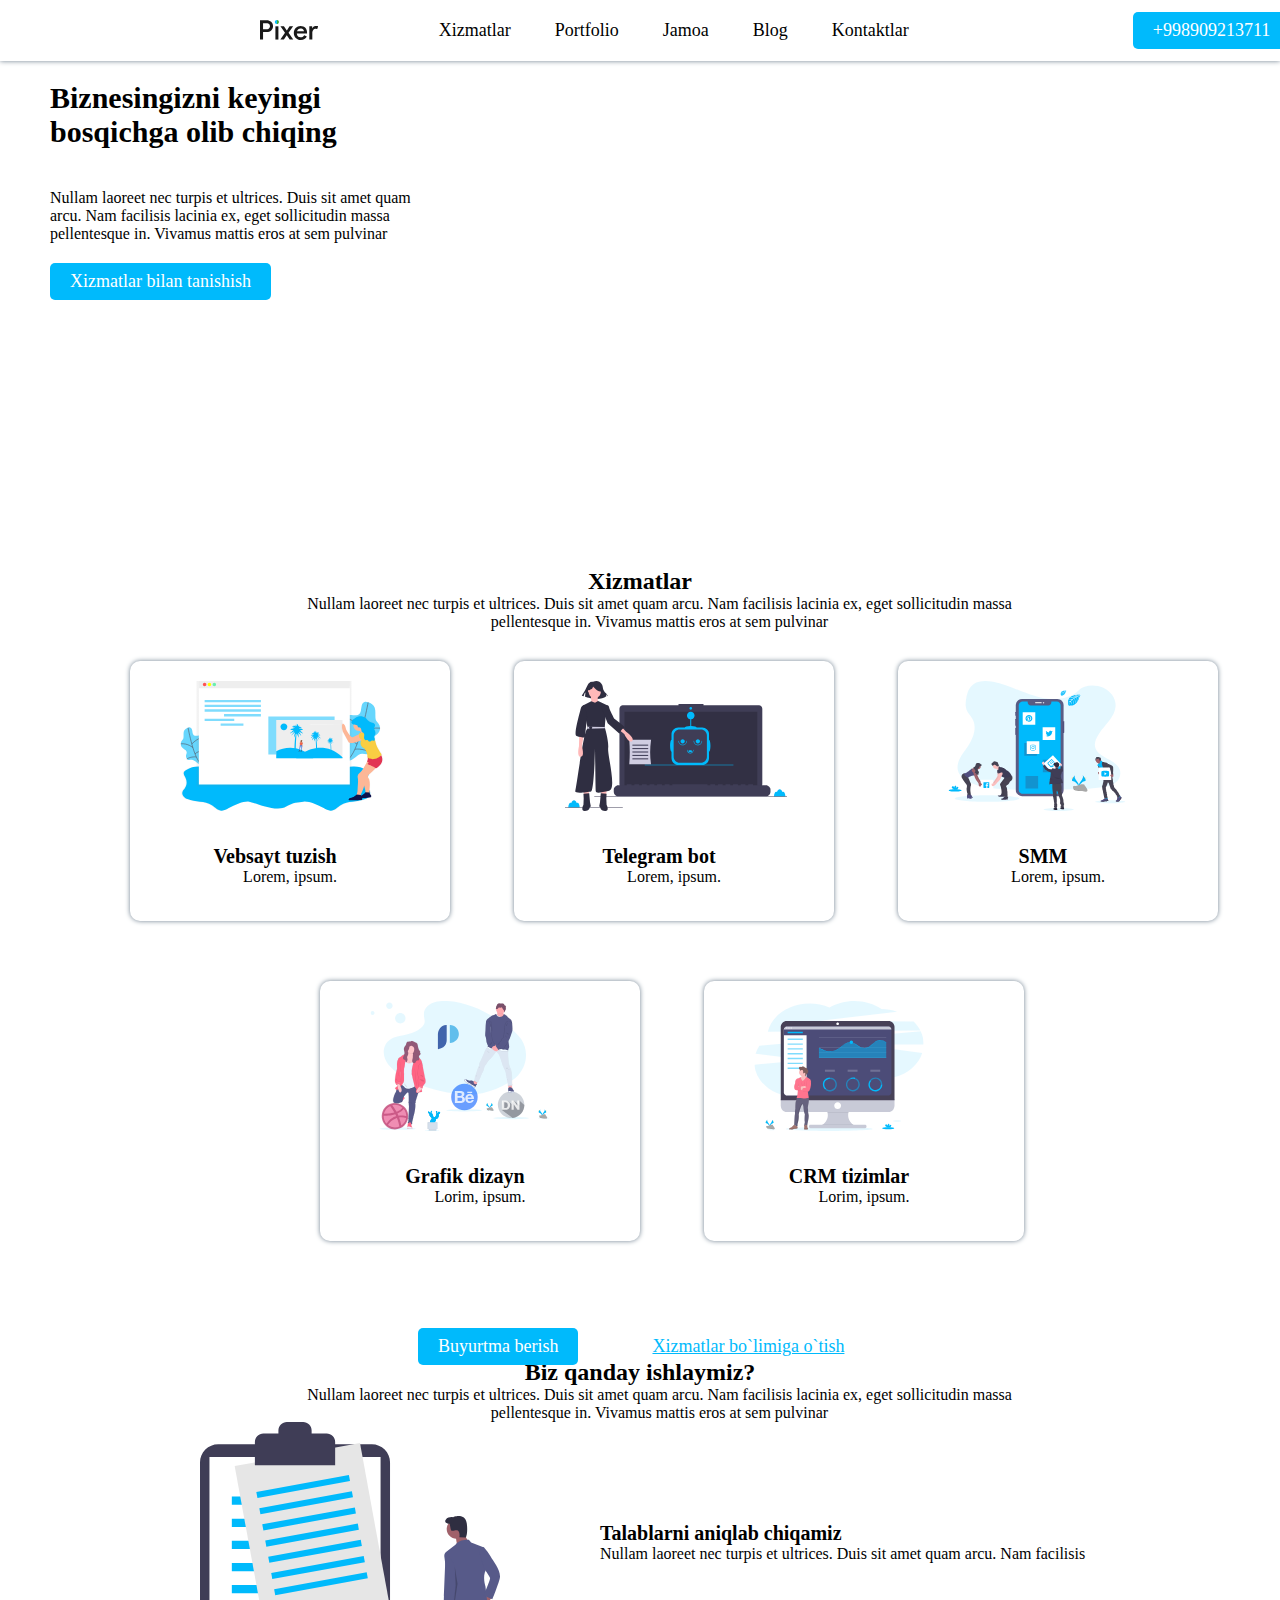
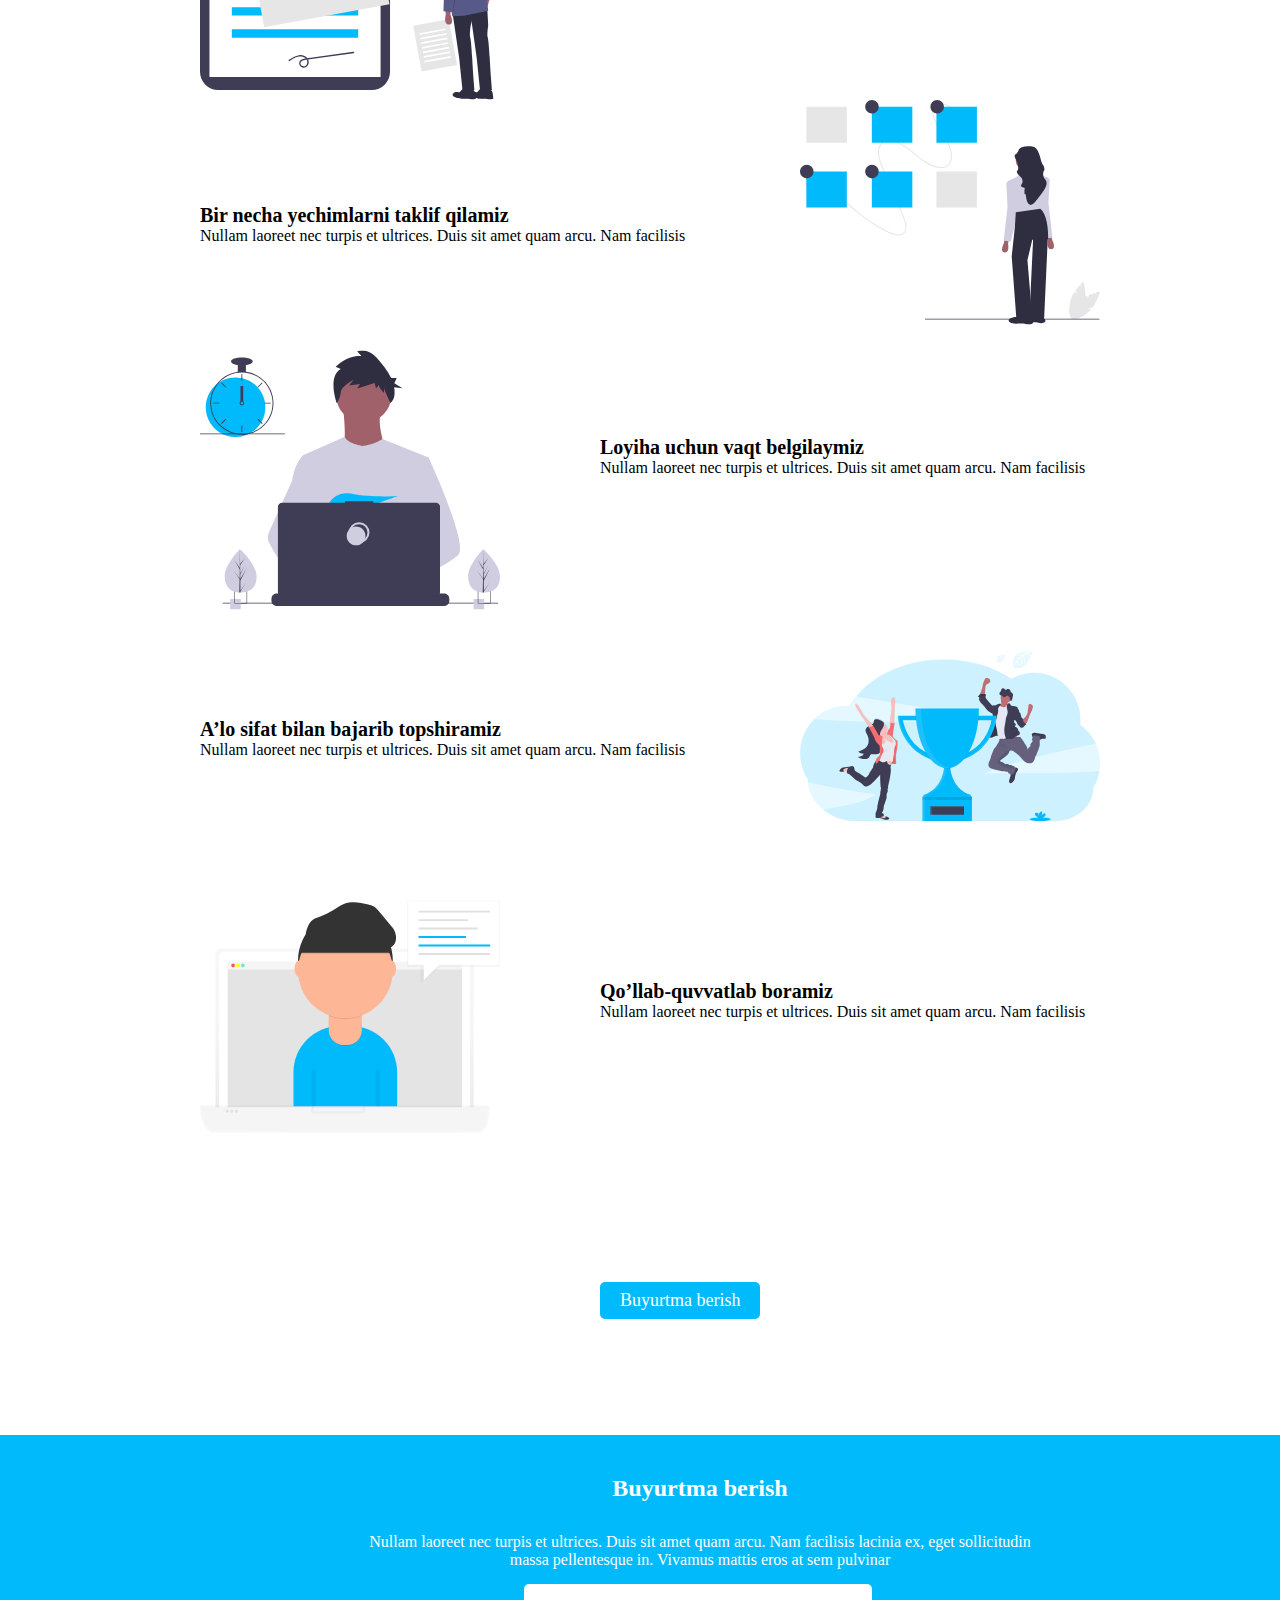
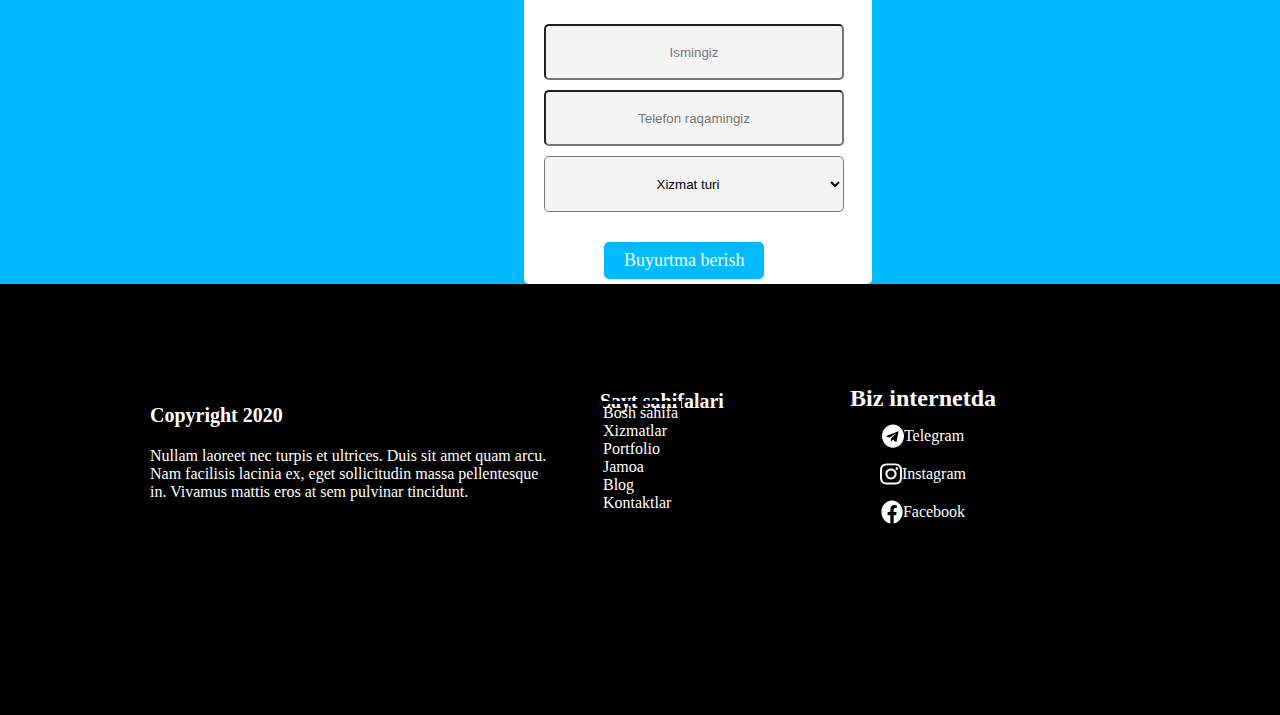
<file: index.html>
<!DOCTYPE html>
<html lang="en">
<head>
    <meta charset="UTF-8">
    <meta http-equiv="X-UA-Compatible" content="IE=edge">
    <meta name="viewport" content="width=device-width, initial-scale=1.0">
    <link href="https://fonts.googleapis.com/css2?family=Open+Sans:wght@400;700&display=swap" rel="stylesheet">  
     <link rel="stylesheet" href="style.css">
    <title>Pixer</title>
</head>
<body>
<header>
    
    
   
    <div id="bosh" class="container flex">
        <div class="logo"> <img src="Pixer-images/Umumiy/LOGO.svg" alt="logo"></div>
        <ul class="main-nav">
            <li  class="nav-items "><a  class="nav-link" href="pages.html">Xizmatlar</a></li>
            <li  class="nav-items "><a  class="nav-link" href="#">Portfolio</a></li>
            <li  class="nav-items "><a  class="nav-link" href="#">Jamoa</a></li>
            <li  class="nav-items "><a  class="nav-link" href="#">Blog</a></li>
            <li  class="nav-items "><a  class="nav-link" href="#">Kontaktlar</a></li>
            <li  id="btn" class="nav-items main-btn"><a  class="nav-link" href="#">+998909213711</a></li>
        </ul>
      </div>
   </header>
     <section class="part2">
        <div class="quti"><h2 class="biznes">Biznesingizni keyingi bosqichga
            olib chiqing</h2>
            <p class="nullam">Nullam laoreet nec turpis et ultrices. Duis sit amet quam arcu. Nam facilisis lacinia ex, eget sollicitudin massa pellentesque in. Vivamus mattis eros at sem pulvinar</p>
            <p  id="buttton" class="nav-items main-btn"><a  class="nav-link"  href="pages/pages.html" target="_blank" >Xizmatlar bilan tanishish</a></p>
        </div>
        <div class="vid">
            <iframe width="560" height="315" src="https://www.youtube.com/embed/yDD7FL8EhFs" title="YouTube video player" frameborder="0" allow="accelerometer; autoplay; clipboard-write; encrypted-media; gyroscope; picture-in-picture" allowfullscreen></iframe>
          </div>
     </section>
      <div class="part3">
        <h2 class="serv">Xizmatlar</h2>
        <p class="h2o">Nullam laoreet nec turpis et ultrices. Duis sit amet quam arcu. Nam facilisis lacinia ex, eget sollicitudin massa pellentesque in. Vivamus mattis eros at sem pulvinar</p>
     <div class="boks">
     <a href="pages/pages.html#11" target="_blank">   <img class="main-img" src="Pixer-images/Xizmatlar/1.svg" alt="1">
        <h4>Vebsayt tuzish</h4>
        <p class="lorem">Lorem, ipsum.</p></a>
     </div>
     <div class="boks">
       <a href="pages/pages.html#22" target="_blank"> <img class="main-img" src="Pixer-images/Xizmatlar/2.svg" alt="1">
        <h4>Telegram bot</h4>
        <p class="lorem">Lorem, ipsum.</p></a>
     </div>
     <div class="boks">
       <a href="pages/pages.html#33" target="_blank">  <img class="main-img" src="Pixer-images/Xizmatlar/3.svg" alt="1">
        <h4>SMM</h4>
        <p class="lorem">Lorem, ipsum.</p></a>
     </div>
    <div class="boks2">
        <div class="bokss">
           <a href="pages/pages.html#44" target="_blank"> <img class="main-img" src="Pixer-images/Xizmatlar/4.svg" alt="1">
            <h4>Grafik dizayn</h4>
            <p class="lorem">Lorim, ipsum.</p> </a> </div>
        <div class="bokss">
          <a href="pages/pages.html#55" target="_blank">  <img class="main-img" src="Pixer-images/Xizmatlar/5.svg" alt="1">
            <h4>CRM tizimlar</h4>
            <p class="lorem">Lorim, ipsum.</p></a>
         </div>
   
    <p class="nav-items main-btn owa" ><a href="#feature">Buyurtma berish</a></p>
    <p class="nav-items  owaa" ><a href="pages/pages.html">Xizmatlar bo`limiga o`tish</a></p>
    </div>
      </div>
  <div class="part4">
    <h2 class="serv">Biz qanday ishlaymiz?</h2>
    <p class="h2o">Nullam laoreet nec turpis et ultrices. Duis sit amet quam arcu. Nam facilisis lacinia ex, eget sollicitudin massa pellentesque in. Vivamus mattis eros at sem pulvinar</p>
  <img class="bqi" src="Pixer-images/Qanday-ishlaymiz/1.svg" alt="1">
    <div class="soz">
    <h3 class="shu">Talablarni aniqlab chiqamiz</h3>
    <p class="bu">Nullam laoreet nec turpis et ultrices. Duis sit amet quam arcu. Nam facilisis</p>
  </div>
  <img class="bqii" src="Pixer-images/Qanday-ishlaymiz/2.svg" alt="1">
    <div class="sozz">
    <h3 class="shu">Bir necha yechimlarni taklif qilamiz</h3>
    <p class="bu">Nullam laoreet nec turpis et ultrices. Duis sit amet quam arcu. Nam facilisis</p>
  </div>
  <img class="bqa" src="Pixer-images/Qanday-ishlaymiz/3.svg" alt="1">
    <div class="sez">
    <h3 class="shu">Loyiha uchun vaqt belgilaymiz</h3>
    <p class="bu">Nullam laoreet nec turpis et ultrices. Duis sit amet quam arcu. Nam facilisis</p>
  </div>
  <img class="bqin" src="Pixer-images/Qanday-ishlaymiz/4.svg" alt="4">
    <div class="sob">
    <h3 class="shu">A’lo sifat bilan bajarib topshiramiz</h3>
    <p class="bu">Nullam laoreet nec turpis et ultrices. Duis sit amet quam arcu. Nam facilisis</p>
  </div>
  <img class="bqir" src="Pixer-images/Qanday-ishlaymiz/5.svg" alt="1">
  <div class="siz">
  <h3 class="shu">Qo’llab-quvvatlab boramiz</h3>
  <p class="bu">Nullam laoreet nec turpis et ultrices. Duis sit amet quam arcu. Nam facilisis</p>
</div>
<p class="nav-items main-btn knopka" ><a href="#feature">Buyurtma berish</a></p>
</div>
     <section id="feature">
        <div class="container">
         <h2 class="order">Buyurtma berish</h2>
         <p class="about">Nullam laoreet nec turpis et ultrices. Duis sit amet quam arcu. Nam facilisis lacinia ex, eget sollicitudin massa pellentesque in. Vivamus mattis eros at sem pulvinar</p>
       <div class="input">
          <input class="inp" type="text" placeholder="Ismingiz">
          <input class="inp" type="tel" placeholder="Telefon raqamingiz">
          <select class="inp" name="Xizmat turi">
              <option value="">Xizmat turi</option>
              <option value="">Sayt tuzish</option >
              <option value="">Telegram bot tuzish</option>
              <option value="">SMM</option>
              <option value="">Grafik dizayn</option>
              <option value="">CRM tizimlar</option>
          </select>
          <p id="buton" class="nav-items main-btn " ><a class="nav-link" href="">Buyurtma berish</a></p>
       </div>
      </div>
      </section>
  <footer>
      <div class="bir">
          <h4>Copyright 2020</h4>
  <p>Nullam laoreet nec turpis et ultrices. Duis sit amet quam arcu. Nam facilisis lacinia ex, eget sollicitudin massa pellentesque in. Vivamus mattis eros at sem pulvinar tincidunt.</p>
  
      </div>
      <div class="ikki">
          <h2 class="sarlavha">Sayt sahifalari</h2>
          <ul class="oxri">
              
              <li class="futer"><a href="#">Bosh sahifa</a></li>
              <li class="futer"><a href="pages/pages.html">Xizmatlar</a></li>
              <li class="futer"><a href="#port">Portfolio</a></li>
              <li class="futer"><a href="#jamoa">Jamoa</a></li>
              <li class="futer"><a href="#blog">Blog</a></li>
              <li class="futer"><a href="#kontakt">Kontaktlar</a></li>
           </ul>
          </div>
          <div class="uchinchi">
              <h2>Biz internetda</h2>
              <div class="linklar">
                  <a href="https://t.me/s_722462" target="_blank"><img src="Pixer-images/Icons/telegram.svg" alt="">Telegram</a>
              </div>
              <div class="linklar">
                  <a href="https://instagram.com/shakhbozoff1" target="_blank"><img src="Pixer-images/Icons/instagram.svg" alt="">Instagram</a>
              </div>
              <div class="linklar">
                  <a href="https://facebook.com/shakhbozoff1" target="_blank"><img src="Pixer-images/Icons/facebook.svg" alt="">Facebook</a>
              </div>
          </div>
  </footer>
  </body>
</file>
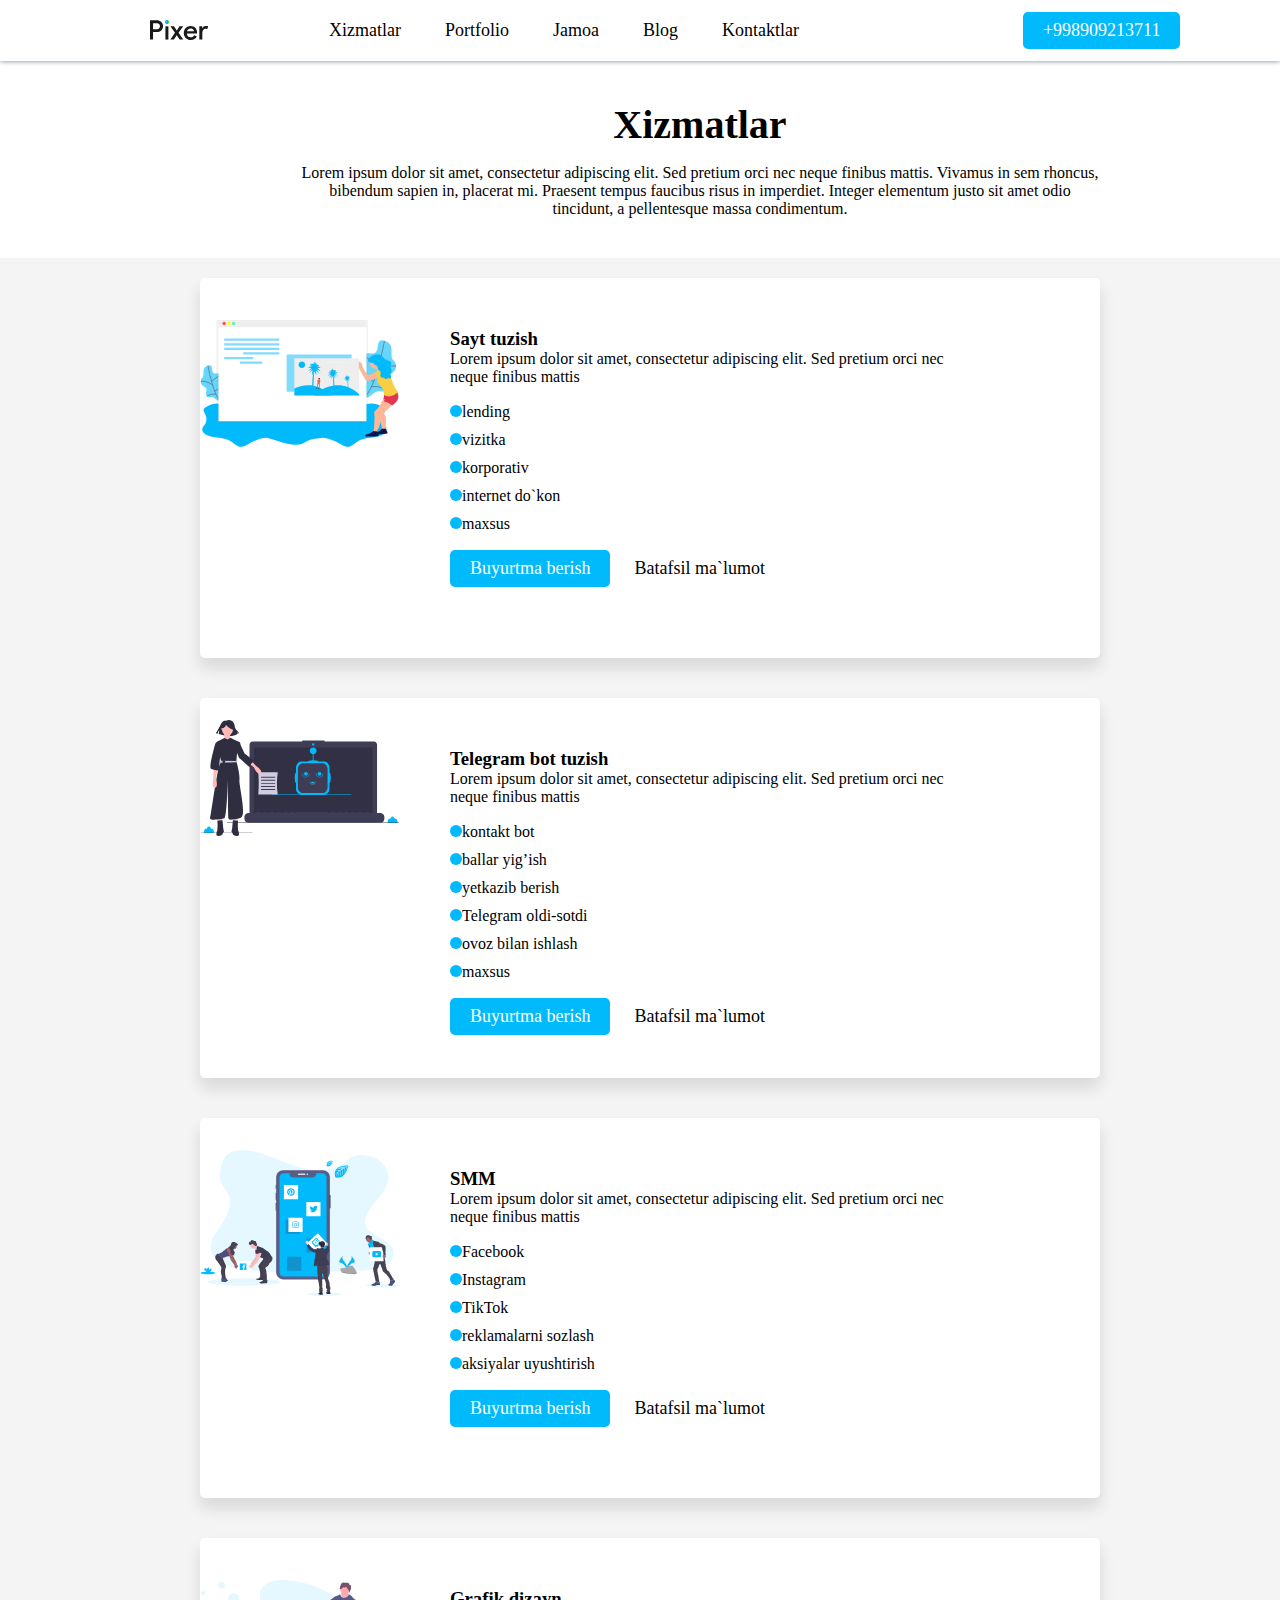
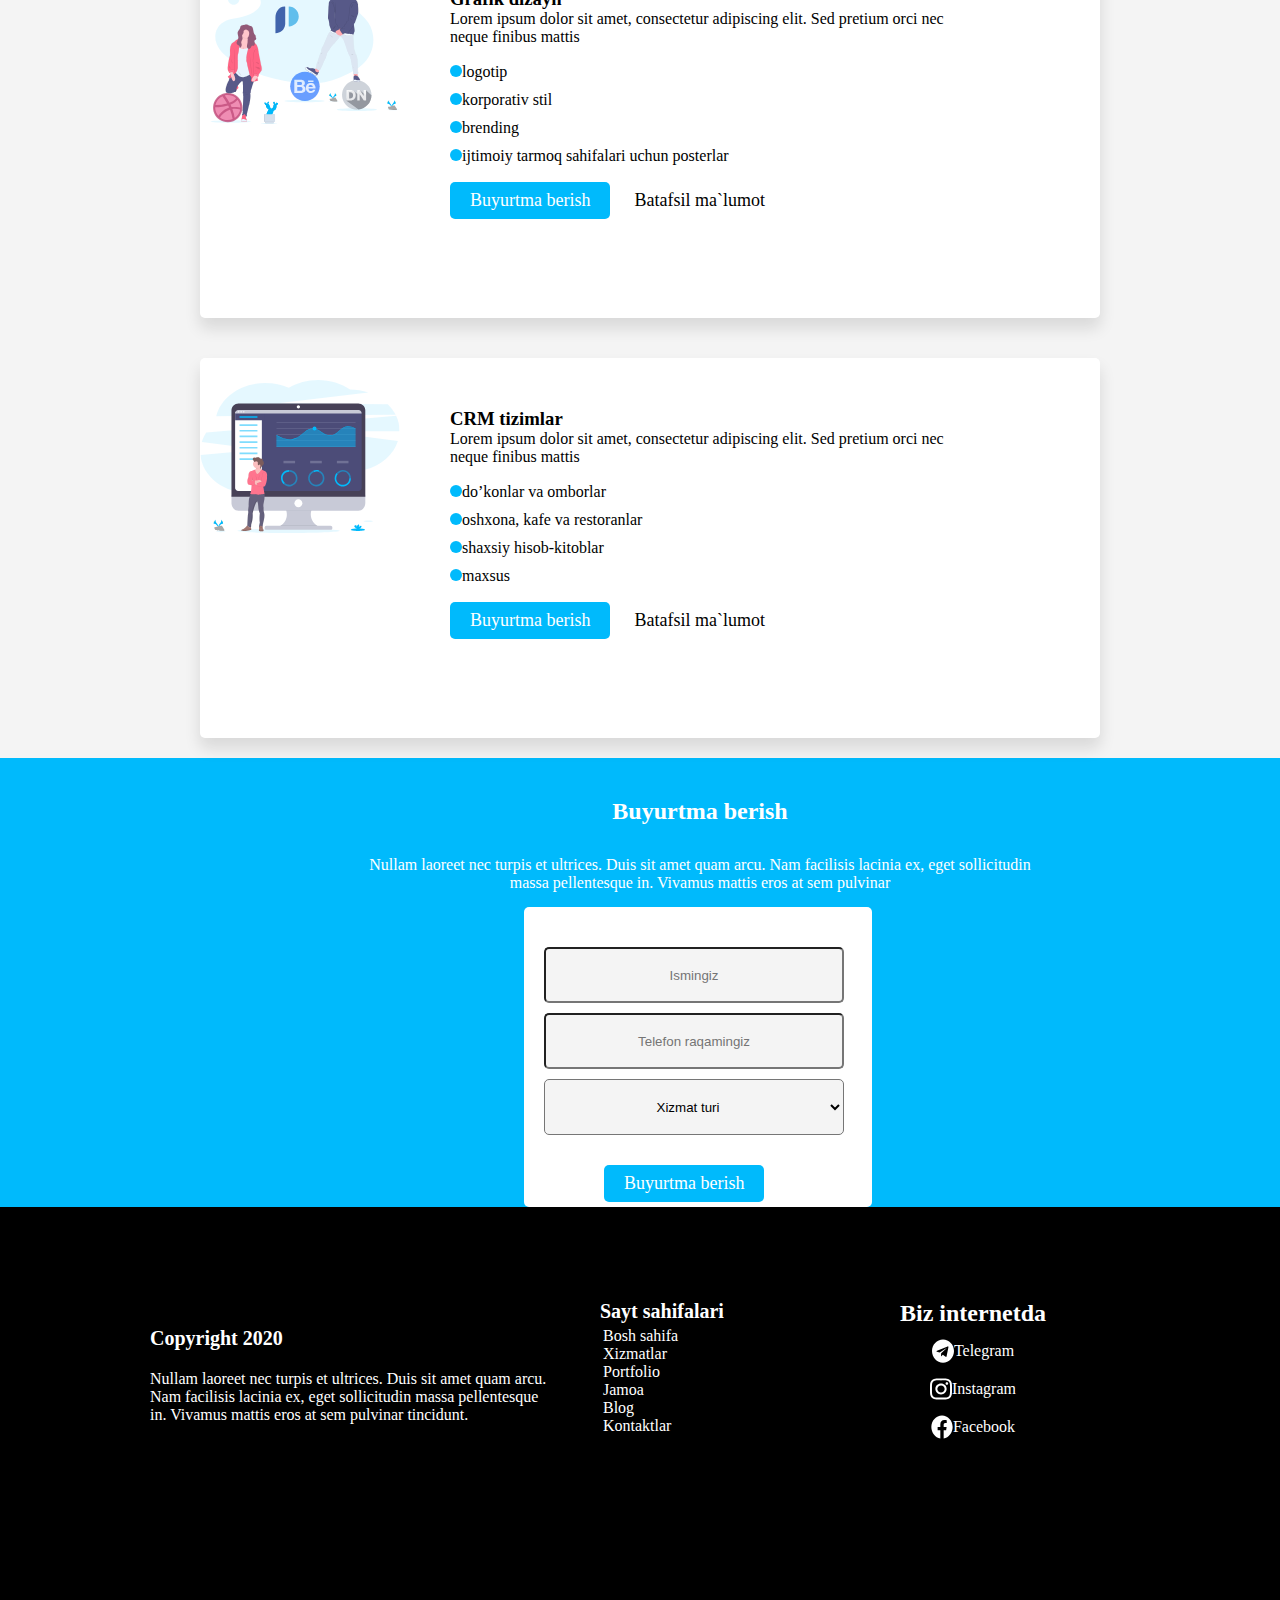
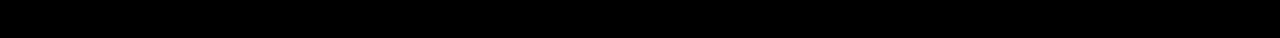
<file: pages/pages.html>
<!DOCTYPE html>
<html lang="en">
<head>
    <meta charset="UTF-8">
    <meta http-equiv="X-UA-Compatible" content="IE=edge">
    <meta name="viewport" content="width=device-width, initial-scale=1.0">
    <link href="https://fonts.googleapis.com/css2?family=Open+Sans:wght@400;700&display=swap" rel="stylesheet">  
     <link rel="stylesheet" href="main-pages.css">
    <title>Pixer</title>
</head>
<body>
   <header>
    <div id="bosh" class="container flex">
        <div class="logo"> <img src="../Pixer-images/Umumiy/LOGO.svg" alt="logo"></div>
        <ul class="main-nav">
            <li  class="nav-items"><a  class="nav-link" href="pages.html">Xizmatlar</a></li>
            <li  class="nav-items"><a  class="nav-link" href="#">Portfolio</a></li>
            <li  class="nav-items"><a  class="nav-link" href="#">Jamoa</a></li>
            <li  class="nav-items"><a  class="nav-link" href="#">Blog</a></li>
            <li  class="nav-items"><a  class="nav-link" href="#">Kontaktlar</a></li>
            <li  id="btn" class="nav-items main-btn"><a  class="nav-link" href="#">+998909213711</a></li>
        </ul>
      </div>
   </header> 
   <section id="part2">
    <div class="portion one">
        <h2 class="text">Xizmatlar</h2>
  <p class="tekst">Lorem ipsum dolor sit amet, consectetur adipiscing elit. Sed pretium orci nec neque finibus mattis. Vivamus in sem rhoncus, bibendum sapien in, placerat mi. Praesent tempus faucibus risus in imperdiet. Integer elementum justo sit amet odio tincidunt, a pellentesque massa condimentum.</p>
    </div>
</section>
<div class="serviss">
    <div class="services" >
        <img class="rasm" src="../Pixer-images/Xizmatlar/1.svg" alt="1">
       <div class="royhat">
        <h3 id="11">Sayt tuzish</h3>
        <p class="web">Lorem ipsum dolor sit amet, consectetur adipiscing elit. Sed pretium orci nec neque finibus mattis</p>
        <ul class="ul-items">
            <li class="items"><span> </span>lending</li>
            <li class="items"><span> </span>vizitka</li>
            <li class="items"><span> </span>korporativ</li>
            <li class="items"><span> </span>internet do`kon</li>
            <li class="items"><span> </span>maxsus</li>
            <li class="nav-items main-btn tugma" ><a class="nav-link" href="#feature">Buyurtma berish</a></li>
      <li class="nav-items"> <a href="#">Batafsil ma`lumot</a></li>
        </ul> 
       </div>
    </div>
    <div class="services">
        <img class="rasmm" src="../Pixer-images/Xizmatlar/2.svg" alt="1">
       <div class="royhat">
        <h3 id="22">Telegram bot tuzish</h3>
        <p class="web">Lorem ipsum dolor sit amet, consectetur adipiscing elit. Sed pretium orci nec neque finibus mattis</p>
        <ul class="ul-items">
            <li class="items"><span> </span>kontakt bot</li>
            <li class="items"><span> </span>ballar yig’ish</li>
            <li class="items"><span> </span>yetkazib berish</li>
            <li class="items"><span> </span>Telegram oldi-sotdi</li>
            <li class="items"><span> </span>ovoz bilan ishlash</li>
            <li class="items"><span> </span>maxsus</li>
            <li class="nav-items main-btn tugma" ><a class="nav-link" href="#feature">Buyurtma berish</a></li>
      <li class="nav-items"> <a href="#feature">Batafsil ma`lumot</a></li>
        </ul> 
       </div>
    </div>

<div class="services"  id="33">
    <img class="rasmmm" src="../Pixer-images/Xizmatlar/3.svg" alt="1">
   <div class="royhat">
    <h3>SMM</h3>
    <p class="web">Lorem ipsum dolor sit amet, consectetur adipiscing elit. Sed pretium orci nec neque finibus mattis</p>
    <ul class="ul-items">
        <li class="items"><span> </span>Facebook</li>
        <li class="items"><span> </span>Instagram</li>
        <li class="items"><span> </span>TikTok</li>
        <li class="items"><span> </span>reklamalarni sozlash</li>
        <li class="items"><span> </span>aksiyalar uyushtirish</li>
        <li class="nav-items main-btn tugma" ><a class="nav-link" href="#feature">Buyurtma berish</a></li>
  <li class="nav-items"> <a href="#feature">Batafsil ma`lumot</a></li>
    </ul> 
   </div>
</div>
<div class="services" id="44">
    <img class="rasn" src="../Pixer-images/Xizmatlar/4.svg" alt="1">
   <div class="royhat">
    <h3>Grafik dizayn</h3>
    <p class="web">Lorem ipsum dolor sit amet, consectetur adipiscing elit. Sed pretium orci nec neque finibus mattis</p>
    <ul class="ul-items">
        <li class="items"><span> </span>logotip</li>
        <li class="items"><span> </span>korporativ stil</li>
        <li class="items"><span> </span>brending</li>
        <li class="items"><span> </span>ijtimoiy tarmoq sahifalari uchun posterlar</li>
        
        <li class="nav-items main-btn tugma" ><a class="nav-link" href="#feature">Buyurtma berish</a></li>
  <li class="nav-items"> <a href="#">Batafsil ma`lumot</a></li>
    </ul> 
   </div>
</div>
<div class="services"  id="55">
    <img class="rasm1" src="../Pixer-images/Xizmatlar/5.svg" alt="1">
   <div class="royhat">
    <h3>CRM tizimlar</h3>
    <p class="web">Lorem ipsum dolor sit amet, consectetur adipiscing elit. Sed pretium orci nec neque finibus mattis</p>
    <ul class="ul-items">
        <li class="items"><span> </span>do’konlar va omborlar</li>
        <li class="items"><span> </span>oshxona, kafe va restoranlar</li>
        <li class="items"><span> </span>shaxsiy hisob-kitoblar</li>
        <li class="items"><span> </span>maxsus</li>
        
        <li class="nav-items main-btn tugma" ><a class="nav-link" href="#feature">Buyurtma berish</a></li>
  <li class="nav-items"> <a href="#">Batafsil ma`lumot</a></li>
    </ul> 
   </div>
</div>
</div>
<!-- feature -->
     <section id="feature">
      <div class="container">
       <h2 class="order">Buyurtma berish</h2>
       <p class="about">Nullam laoreet nec turpis et ultrices. Duis sit amet quam arcu. Nam facilisis lacinia ex, eget sollicitudin massa pellentesque in. Vivamus mattis eros at sem pulvinar</p>
     <div class="input">
        <input class="inp" type="text" placeholder="Ismingiz">
        <input class="inp" type="tel" placeholder="Telefon raqamingiz">
        <select class="inp" name="Xizmat turi">
            <option value="">Xizmat turi</option>
            <option value="3">Sayt tuzish</option >
            <option value="">Telegram bot tuzish</option>
            <option value="">SMM</option>
            <option value="">Grafik dizayn</option>
            <option value="">CRM tizimlar</option>
        </select>
        <p class="nav-items main-btn tugma" ><a class="nav-link" href="#feature">Buyurtma berish</a></p>
     </div>
    </div>
    </section>
<!-- feature end -->
<!--footer-->
<footer>
    <div class="bir">
        <h4>Copyright 2020</h4>
<p>Nullam laoreet nec turpis et ultrices. Duis sit amet quam arcu. Nam facilisis lacinia ex, eget sollicitudin massa pellentesque in. Vivamus mattis eros at sem pulvinar tincidunt.</p>

    </div>
    <div class="ikki">
        <h2 class="sarlavha">Sayt sahifalari</h2>
        <ul class="oxri">
            
            <li class="futer"><a href="#">Bosh sahifa</a></li>
            <li class="futer"><a href="pages/pages.html">Xizmatlar</a></li>
            <li class="futer"><a href="#port">Portfolio</a></li>
            <li class="futer"><a href="#jamoa">Jamoa</a></li>
            <li class="futer"><a href="#blog">Blog</a></li>
            <li class="futer"><a href="#kontakt">Kontaktlar</a></li>
         </ul>
        </div>
        <div class="uchinchi">
            <h2>Biz internetda</h2>
            <div class="linklar">
                <a href="https://t.me/s_722462" target="_blank"><img src="../Pixer-images/Icons/telegram.svg" alt="">Telegram</a>
            </div>
            <div class="linklar">
                <a href="https://instagram.com/shakhbozoff1" target="_blank"><img src="../Pixer-images/Icons/instagram.svg" alt="">Instagram</a>
            </div>
            <div class="linklar">
                <a href="https://facebook.com/shakhbozoff1" target="_blank"><img src="../Pixer-images/Icons/facebook.svg" alt="">Facebook</a>
            </div>
        </div>
</footer>

<!--footer end-->

</body>
</html>
</file>
<file: style.css>
.inp,.input,.main-btn{border-radius:5px}#buttton,.inp,.input p{position:relative}.about,.h2o,.inp,.order,.part3 h4,.serv{text-align:center}.owa,.owaa{bottom:100px}.nav-items:hover,.owaa{text-decoration:underline}*{-webkit-box-sizing:border-box;box-sizing:border-box;margin:0;padding:0;scroll-behavior:smooth}header{position:sticky;top:0;z-index:9999;-webkit-box-shadow:0 0 5px #708090;box-shadow:0 0 5px #708090}.boks,.bokss2{-webkit-box-shadow:0 0 5px #708090}.container{background-color:#fff;width:1400px;margin:0 auto;-webkit-box-pack:center;-ms-flex-pack:center;justify-content:center}.main-btn,section#feature .container{background-color:#00bafc;color:#fff}.logo{margin-top:20px;margin-left:150px}ul{list-style:none}a{text-decoration:none;color:inherit}.flex{display:-webkit-box;display:-ms-flexbox;display:flex}.input,.main-nav,.nav-items,img{display:inline-block}img{max-width:100%;max-height:100%}.main-nav{margin-left:100px}.nav-items{padding:20px;-webkit-box-align:center;-ms-flex-align:center;align-items:center;-webkit-box-pack:center;-ms-flex-pack:center;justify-content:center;font-size:18px;font-weight:400}.main-btn{padding:8px 20px;margin-left:200px}.futer:hover,.owaa{color:#00bafc}.nav-items:hover{opacity:.7}.nav-items:active{opacity:.4;text-decoration:none}.input{margin-left:524px;width:348px;height:300px;background-color:#fff}.inp{background-color:#f4f4f4;margin:10px 20px;-webkit-box-pack:center;-ms-flex-pack:center;justify-content:center;display:-webkit-box;display:-ms-flexbox;display:flex;width:300px;height:56px;top:30px;padding:10px}#buton,.about{margin:0 auto}.quti,.vid{position:absolute;display:inline-block}input{color:#000}.input p{top:50px;left:80px}.order{font-size:24px;padding:40px 0 16px}.about{padding:15px;width:720px;font-size:16px}.biznes,.nullam{padding:20px 50px}.part2{width:1300px;height:418px}.biznes{width:490px;font-size:30px}.h2o,.nullam{font-size:16px}.nullam{width:465px}.vid{margin:0 0 0 150px;left:400px}#buttton{right:150px}.part3{-ms-flex-line-pack:center;align-content:center;background-color:#fff;width:100%;height:880px}.h2o{margin-left:300px;width:719px}.part3 h4{padding:50px 50px 0 20px;font-size:20px}.serv{font-size:24px}.lorem,.matin{font-size:16px;text-align:center}.owa{margin:0}.boks,.bokss,.bokss2{background-color:#fff;margin:30px;border-radius:10px;width:320px;height:260px;position:relative;display:inline-block}.boks{left:100px;box-shadow:0 0 5px #708090}.bokss2{left:370px;bottom:255px;box-shadow:0 0 5px #708090}.bokss{left:290px;-webkit-box-shadow:0 0 5px #708090;box-shadow:0 0 5px #708090}.main-img{position:relative;top:20px;left:50px}.matin{position:relative;right:50px;width:719px;margin:0 auto}.bir h4,.sarlavha,.shu{font-size:20px}.part4{width:100%;height:1676px}.sez,.siz,.sob,.soz,.sozz{width:500px;height:82px}.boks:hover,.bokss:hover{-webkit-box-shadow:0 12px 21px 0 gray;box-shadow:0 12px 21px 0 gray}.boks:active,.bokss:active{-webkit-box-shadow:0 4px 4px 0 gray;box-shadow:0 4px 4px 0 gray}.soz{margin-top:100px;margin-left:600px}.sob,.sozz{margin-top:200px;margin-left:200px}.sez{margin-top:150px;margin-left:600px}.siz{position:relative;top:180px;left:600px}.knopka{position:relative;top:400px;left:400px}.bqi,.bqir{position:absolute;left:200px}.bqi{display:inline-block}.bqir{top:2500px;display:inline-block}.bqii,.bqin{left:800px;position:absolute;display:inline-block}.bqin{top:2250px}.bqii{top:1700px}.bqa{position:absolute;top:1950px;left:200px;display:inline-block}.owa,.owaa{top:150px;position:relative}.owa{left:-350px}.owaa{left:-300px}footer{background-color:#000;color:#fff}.bir{width:700px;padding:100px 150px}.bir h4{margin:20px 0}.bir p{font-size:16px}.oxri{border:3px solid #000;display:inline-block;-webkit-box-align:center;-ms-flex-align:center;align-items:center;position:relative;left:600px;bottom:200px}.sarlavha{position:absolute;left:600px;top:3590px}.futer:active,.linklar:active{opacity:.6}.uchinchi{position:absolute;left:850px;top:3585px}.linklar{text-align:center;-webkit-box-pack:center;-ms-flex-pack:center;justify-content:center;padding:5px}.linklar img{position:relative;top:7px;-webkit-box-align:center;-ms-flex-align:center;align-items:center;-webkit-box-pack:center;-ms-flex-pack:center;justify-content:center}.linklar:hover{opacity:.8}
</file>
<file: pages/main-pages.css>
.hoverr:active,footer{background-color:#000;color:#fff}.about,.inp,.linklar,.order,.tekst,.text{text-align:center}*{-webkit-box-sizing:border-box;box-sizing:border-box;margin:0;padding:0;scroll-behavior:smooth}header{position:sticky;top:0;z-index:9999;-webkit-box-shadow:0 0 5px #708090;box-shadow:0 0 5px #708090}.container{background-color:#fff;width:1400px;margin:0 auto}.main-btn,span{background-color:#00bafc}.logo{display:inline-block;margin-left:150px;margin-top:20px}ul{list-style:none}a{text-decoration:none;color:inherit}.flex{display:-webkit-box;display:-ms-flexbox;display:flex}.input,.main-nav,.nav-items,.rasm,.rasmm,.royhat,.services,.serviss,img,span{display:inline-block}img{max-width:100%;max-height:100%}.main-nav{margin-left:100px}.nav-items{padding:20px;-webkit-box-align:center;-ms-flex-align:center;align-items:center;-webkit-box-pack:center;-ms-flex-pack:center;justify-content:center;font-size:18px;font-weight:400}.serviss,.text{-webkit-box-pack:center}.main-btn{border-radius:5px;padding:8px 20px;color:#fff;margin-left:200px}.nav-items:hover{opacity:.7;text-decoration:underline}.nav-items:active{opacity:.4;text-decoration:none}#part2{width:1400px;padding-top:40px}.services{width:900px;height:380px;background-color:#fff;margin:20px 200px;border-radius:5px;-webkit-box-shadow:0 10px 16px 0 #1312121f;box-shadow:0 10px 16px 0 #1312121f}.serviss{-ms-flex-pack:center;justify-content:center;-webkit-box-align:center;-ms-flex-align:center;align-items:center;background-color:#f4f4f4ff}#btn:hover,.input{background-color:#fff}.text{font-size:40px;-ms-flex-pack:center;justify-content:center}.tekst{font-size:16px;width:800px;margin:16px 0 40px 300px}.rasm,.rasm1,.rasmm,.rasmmm,.rasn{width:200px;position:absolute}.hoverr:hover{-webkit-text-decoration:underline black;text-decoration:underline black}.hoverr:active{border:70% #191919;width:93px;height:56px}#btn:hover,.futer:hover,span{color:#00bafc}#btn:hover{border:3px solid #00bafc}.inp,.input{border-radius:5px}span{width:12px;height:12px;border-radius:12px}.rasm{top:320px}.rasmm{top:720px}.rasmmm{top:1150px}.rasn{top:1580px}.rasm1{top:1980px}.inp,.input p,.linklar img,.oxri{position:relative}.web{width:500px;height:48px}.royhat{margin:50px 20px 10px 250px;width:500px}.items{padding:5px 0}.tugma{margin:0}section#feature .container{background-color:#00bafc;color:#fff}.input{margin-left:524px;width:348px;height:300px}.inp{background-color:#f4f4f4;margin:10px 20px;-webkit-box-pack:center;-ms-flex-pack:center;justify-content:center;display:-webkit-box;display:-ms-flexbox;display:flex;width:300px;height:56px;top:30px;padding:10px}input{color:#000}.input p{top:50px;left:80px}.order{font-size:24px;padding:40px 0 16px}.about{margin:0 auto;padding:15px;width:720px;font-size:16px}.bir{width:700px;padding:100px 150px}.bir h4{font-size:20px;margin:20px 0}.bir p{font-size:16px}.oxri{border:3px solid #000;display:inline-block;-webkit-box-align:center;-ms-flex-align:center;align-items:center;left:600px;bottom:200px}.sarlavha,.uchinchi{position:absolute;top:2900px}.sarlavha{font-size:20px;left:600px}.futer:active,.linklar:active{opacity:.6}.uchinchi{left:900px}.linklar{-webkit-box-pack:center;-ms-flex-pack:center;justify-content:center;padding:5px}.linklar img{top:7px;-webkit-box-align:center;-ms-flex-align:center;align-items:center;-webkit-box-pack:center;-ms-flex-pack:center;justify-content:center}.linklar:hover{opacity:.8}
/*
*{
    box-sizing: border-box;
    margin: 0;
    padding: 0;
    scroll-behavior: smooth;
}

img{
    max-width: 100%;
    max-height: 100%;
}
ul{
    list-style: none;
}

header{
    position: sticky;
    top: 0;
    z-index: 9999;
    box-shadow: 0 0 5px slategray;
}
.container{
    background-color: #fff;
    width: 1400px;
    margin: 0 auto;
}
.logo{
   display: inline-block;
   margin-left: 150px;
   margin-top: 20px;
}
ul{
    list-style: none;
}
a{

    text-decoration: none;
    color:inherit;
}

.flex{
    display: flex;
}
img{
    max-width: 100%;
    max-height: 100%;
    display: inline-block;
}
.main-nav{
   
    display: inline-block;
    margin-left: 100px;
}
.nav-items{
    padding: 20px;
    display: inline-block;
    align-items: center;
    justify-content: center;
    font-size: 18px;
    font-weight: 400;
   
}
.main-btn{

    border-radius: 5px;
    padding: 8px 20px;
    color: #fff;
    background-color: #00BAFC;
    margin-left: 200px;
}
.nav-items:hover{
    opacity: 0.7;
    text-decoration: underline;
}
.nav-items:active{
    opacity: 0.4;
    text-decoration: none;
}

#part2{
    width: 1400px;
    padding-top: 40px;
    
}
.services{
  display: flex;
    width: 900px;
    height: 380px;
  background-color: #fff;
 margin: 20px 200px ;
display: inline-block;
border-radius: 5px;
box-shadow:0 10px 16px 0 #1312121f;
;
  
}
.serviss{
    display: inline-block;
    justify-content: center;
    align-items: center;
    background-color: #f4f4f4ff;
}
.text{

    font-size: 40px;
    text-align: center;
    justify-content: center;
}
.tekst{
    font-size: 16px;
    width: 800px;
    text-align: center;
    margin: 16px  0 40px 300px;
}
.hoverr:hover{
   
text-decoration: underline black;
}
.hoverr:active{
    border: #191919 70%;
    background-color: #000;
    color: #fff;
    width: 93px;
    height: 56px;
  }
#btn:hover{

    background-color: #fff;
    border: 3px solid #00BAFC;
    color: #00BAFC;
}
span{
    display: inline-block;
    width: 12px;
    height: 12px;
    color: #00BAFC;
    background-color: #00BAFC;
    border-radius: 12px;
}
.rasm{ 
    width: 200px;
    display: inline-block;
    position: absolute;
    top: 320px;
}
.rasmm{
    width: 200px;
    display: inline-block;
    position: absolute;
    top: 720px;
}
.rasmmm{
    width: 200px;
    position: absolute;
    top: 1150px;
}
.rasn{
    width: 200px;
    position: absolute;
    top: 1580px;
}
.rasm1{
    width: 200px;
    position: absolute;
    top: 1980px;
}
.web{
    width: 500px;
    height: 48px;

}
.royhat{
    margin: 50px 20px;
    width: 500px;
    display: inline-block;
    margin-left: 250px;
   margin-bottom: 10px;
}
.items{
    padding: 5px 0;
}
.tugma{
    margin: 0;
}


section#feature .container{
    background-color: #00BAFC;
    color: #fff;
  }
  .input{
    margin-left: 524px;
    width: 348px;
    height: 300px;
    display: inline-block;
    background-color: #fff;
    border-radius: 5px;
    
  }
  .inp{
position: relative;
    border-radius: 5px;
    background-color: #f4f4f4;
    margin: 0 auto;
    margin: 10px 20px;
 text-align: center;
 justify-content: center;
    display: flex;
    width: 300px;
    height: 56px;
  top: 30px;
  padding: 10px;
  }
input{
    color: #000;
}
  .input p{
    position: relative;
    top: 50px;
    left: 80px;
  }
  .order{
text-align: center;
  font-size: 24px;
  padding: 40px 0 16px;
  }
  .about{
    margin: 0 auto;
    padding: 15px;
    width: 720px;
    font-size: 16px;
    text-align: center;
  }
  
  footer{
    background-color: #000;
    color: #fff;
  }
  .bir{

    width:700px;
   padding:100px 150px;
  }
.bir h4{
    font-size: 20px;
    margin: 20px 0;
}
.bir p{
    font-size: 16px;
}
.oxri{
    border: 3px solid black;
    display: inline-block;
    align-items: center;
   position: relative;
   left:600px;
   bottom: 200px;
}
.sarlavha{
    font-size: 20px;
position: absolute;
left: 600px;
top: 2900px;
}
.futer:hover{
color: #00BAFC;
}
.futer:active{
    opacity: 0.6;
}
.uchinchi{
    position: absolute;
    left: 900px;
top: 2900px;
}
.linklar{
    text-align: center;
    justify-content: center;
   padding: 5px;
}
.linklar img{position: relative;
    top: 7px;
    align-items: center;
    justify-content: center;
}
.linklar:hover{
    opacity: 0.8;
}
.linklar:active{
    opacity: 0.6;
}
*/
</file>
